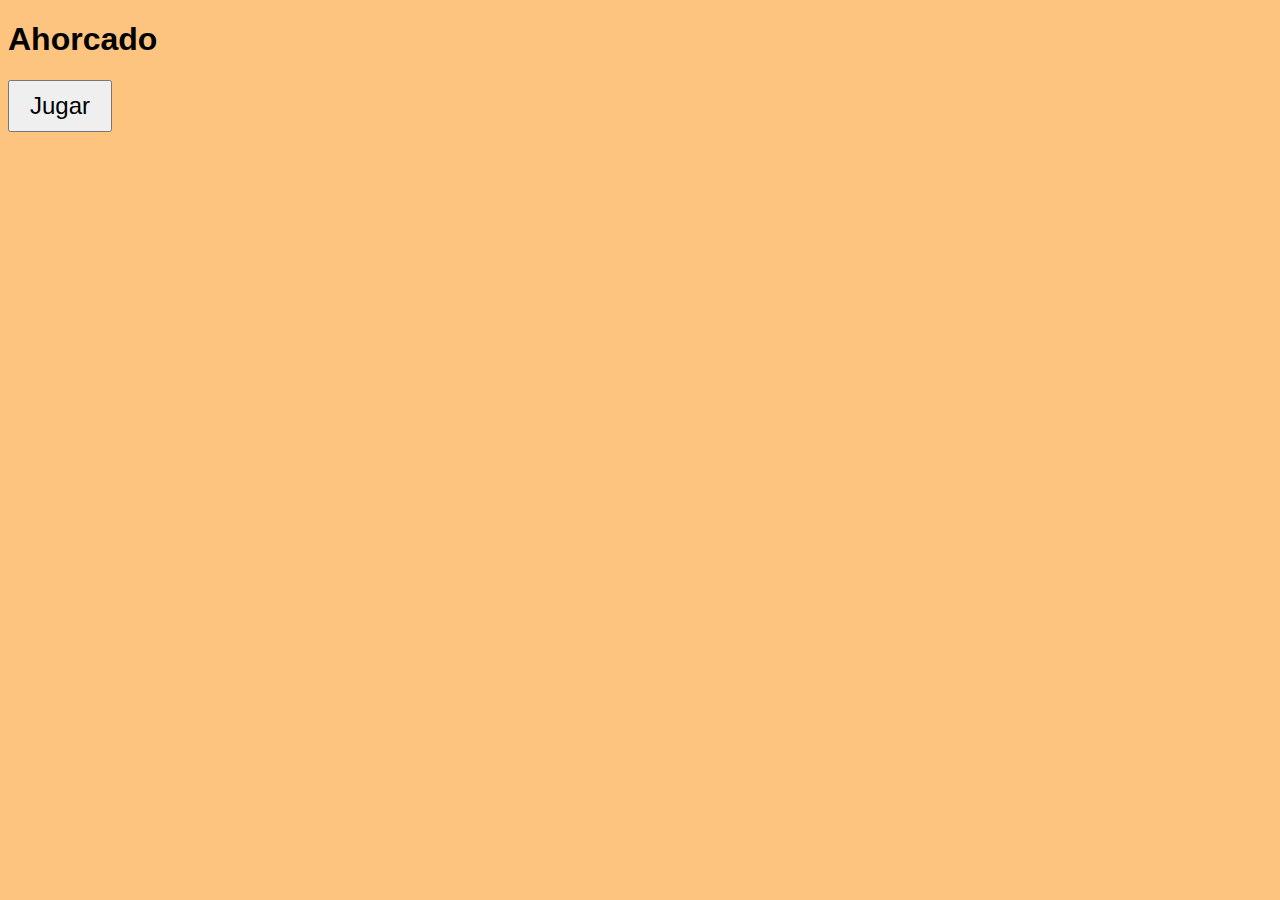
<file: Ahorcado/index.html>
<!DOCTYPE html>
<html lang="en">
  <head>
    <meta charset="utf-8">
    <meta name="viewport" content="width=device-width, initial-scale=1.0" />
    <title>Ejercicio AHORCADO</title>
    <link rel="stylesheet" href="style.css">
    
  </head>
  <body>
    <h1>Ahorcado</h1>
    <button id="boton">Jugar</button>

    <script src="script.js"></script>
  </body>
</html>
</file>
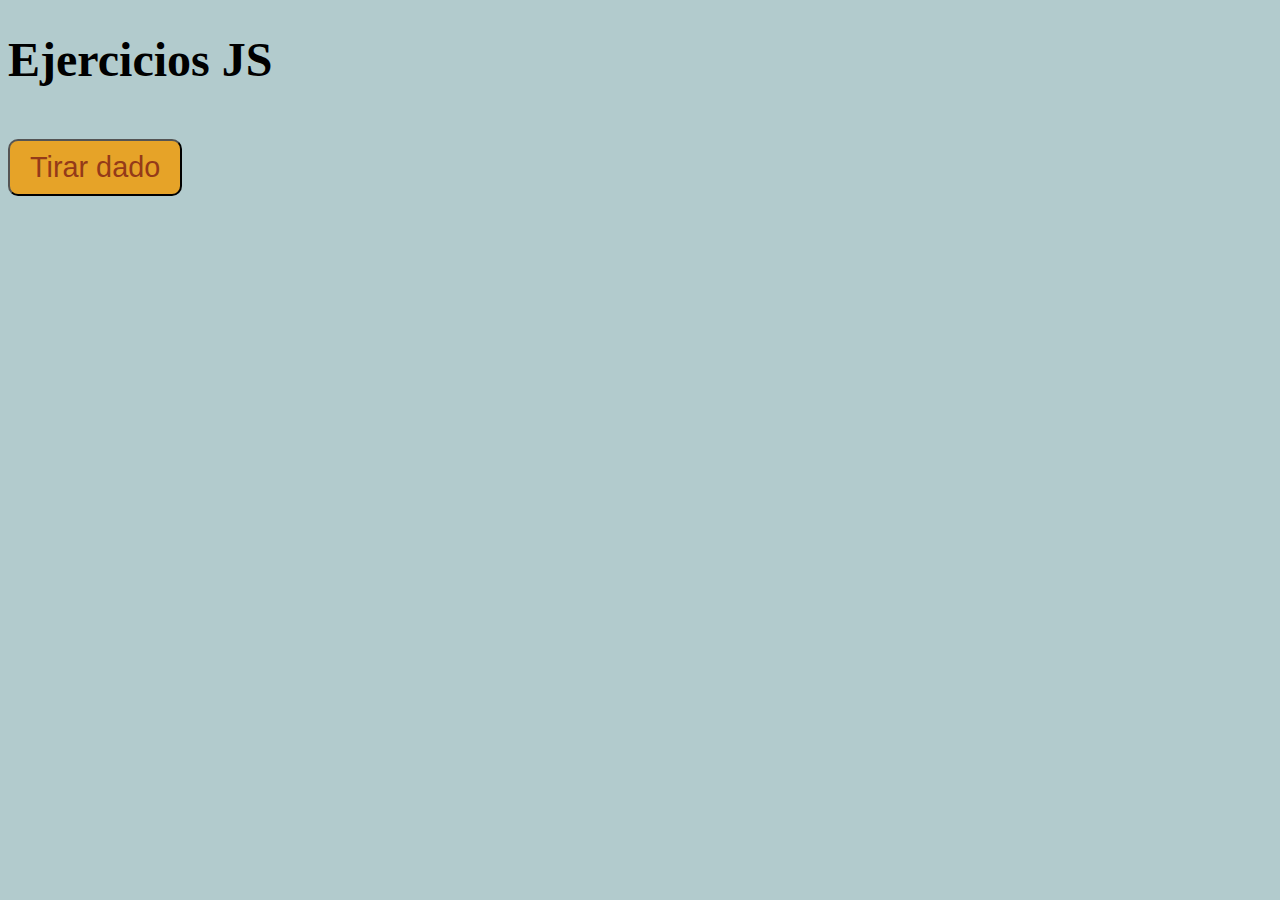
<file: Dado/index.html>
<!DOCTYPE html>
<html lang="en">
  <head>
    <meta charset="utf-8">
    <meta name="viewport" content="width=device-width, initial-scale=1.0" />
    <title>Ejercicio Dado</title>
    <link rel="stylesheet" href="style.css">
  </head>
  <body>
    <h1>Ejercicios JS</h1>
    
    <button id="boton">Tirar dado</button>

    <div id="dado"></div>



    <script src="script.js"></script>
  </body>
</html>
</file>
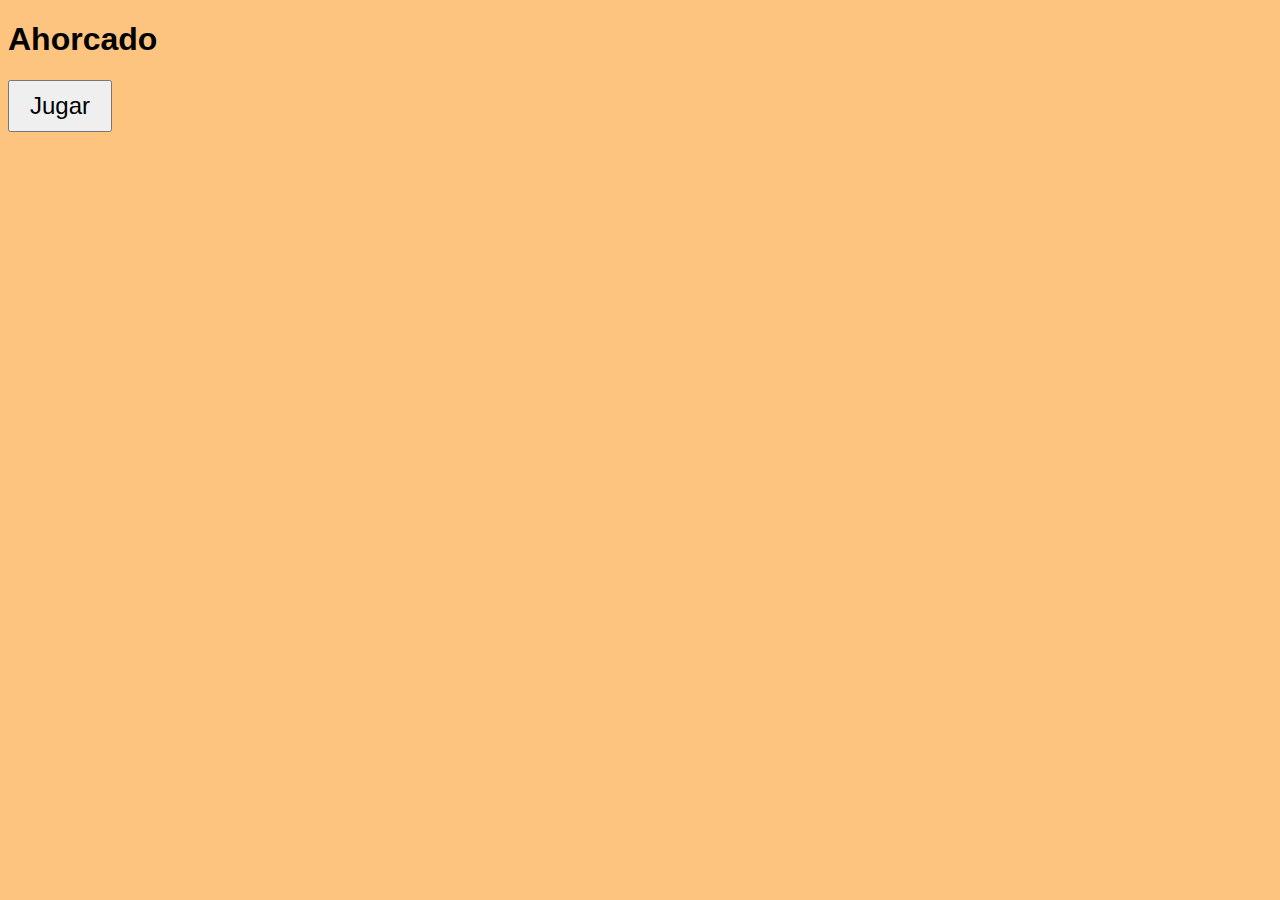
<file: Ahorcado/index2.html>
<!DOCTYPE html>
<html lang="en">
  <head>
    <meta charset="utf-8">
    <meta name="viewport" content="width=device-width, initial-scale=1.0" />
    <title>Ejercicio AHORCADO 2</title>
    <link rel="stylesheet" href="style2.css">
    
  </head>
  <body>
    <h1>Ahorcado</h1>
    <button id="boton">Jugar</button>

    <div id="dibujo"></div>

    <script src="script2.js"></script>
  </body>
</html>
</file>
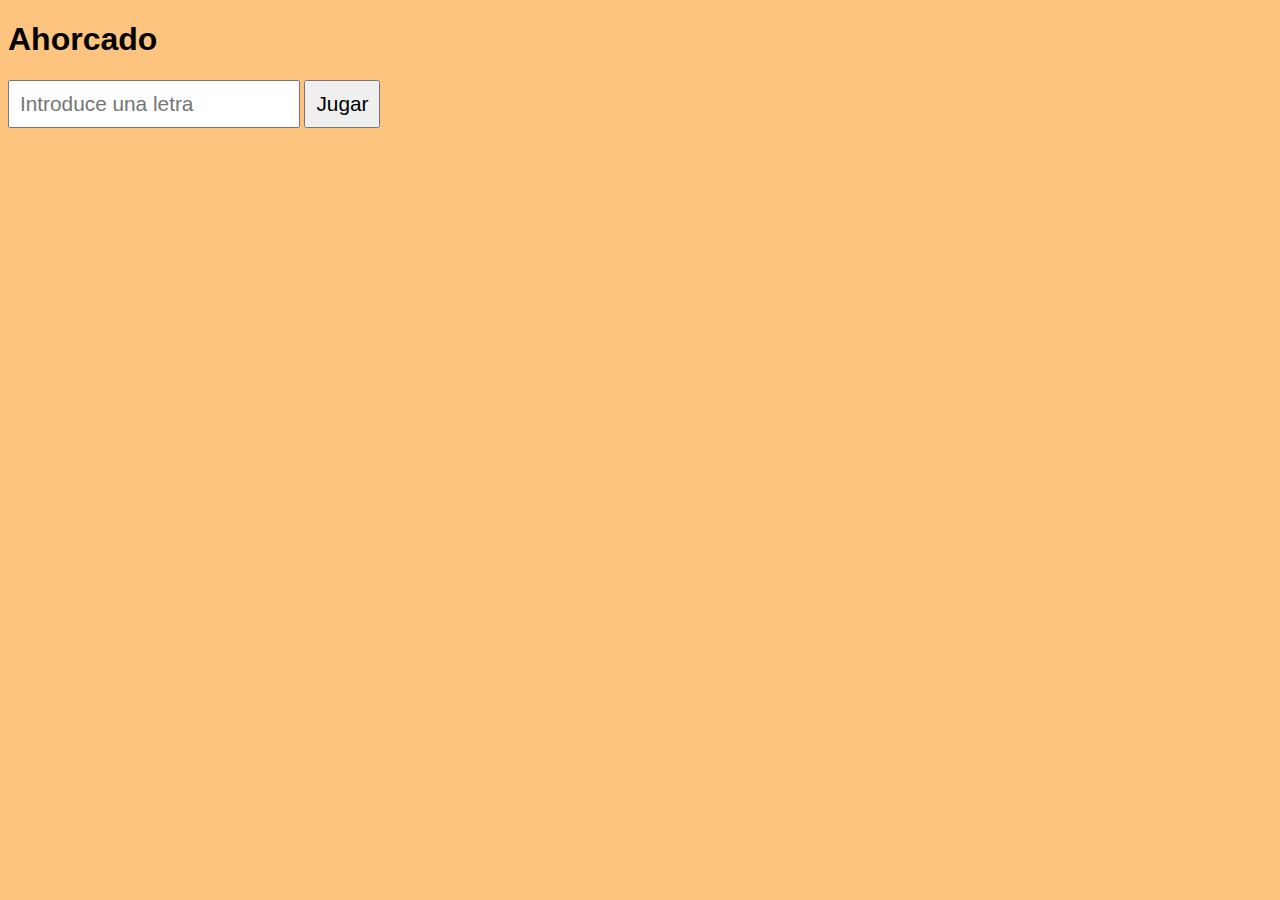
<file: Ahorcado/index3.html>
<!DOCTYPE html>
<html lang="en">
  <head>
    <meta charset="utf-8">
    <meta name="viewport" content="width=device-width, initial-scale=1.0" />
    <title>AHORCADO 3</title>
    <link rel="stylesheet" href="style3.css">
    
  </head>
  <body>
    <h1>Ahorcado</h1>
    <input type="text" id="letra" placeholder="Introduce una letra">
    <button id="boton">Jugar</button>

    <div id="dibujo"></div>

    <!-- <img src="img/ahorcado4.jpg"> -->

    <script src="script3.js"></script>
  </body>
</html>
</file>
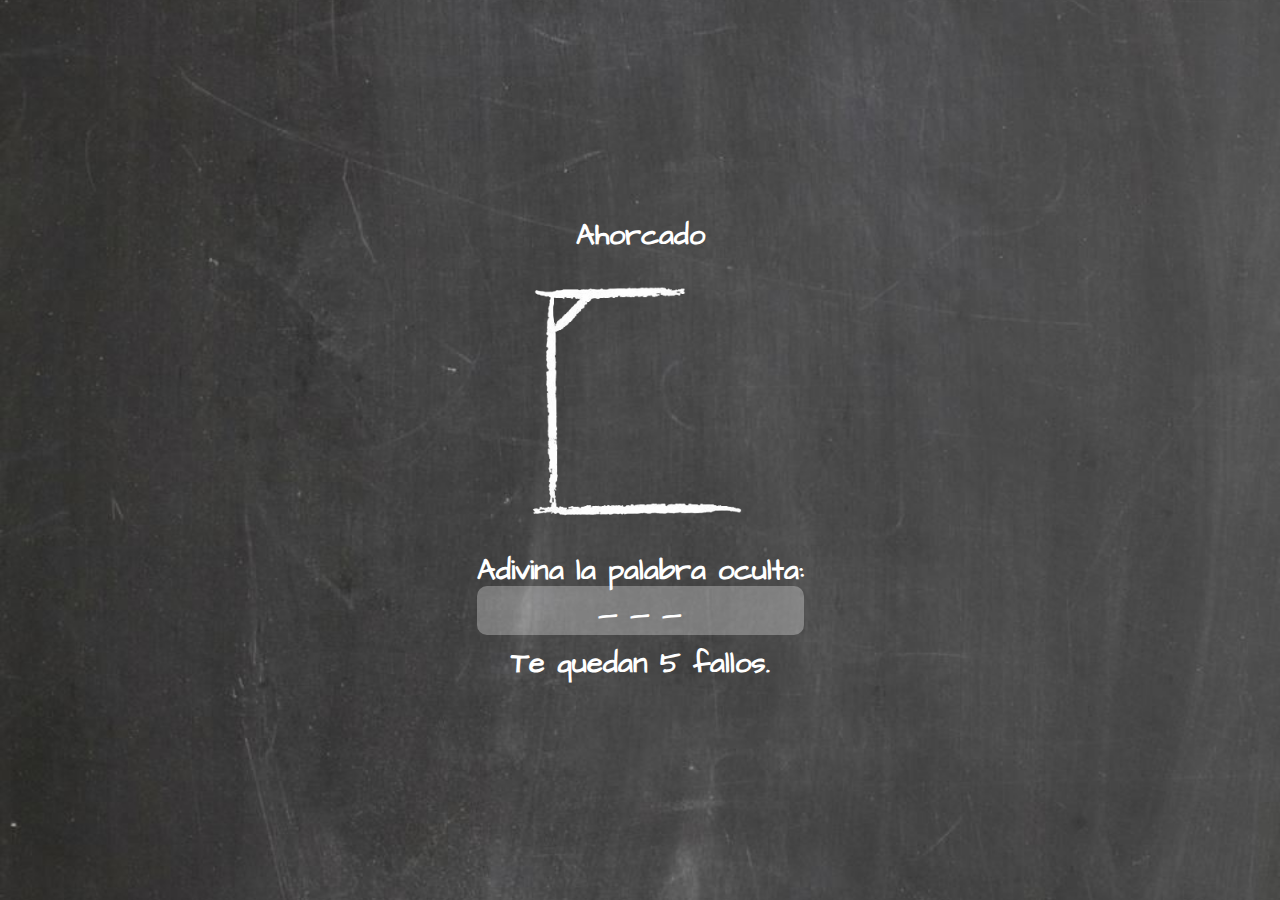
<file: Ahorcado/index4.html>
<!DOCTYPE html>
<html lang="en">
  <head>
    <meta charset="utf-8">
    <meta name="viewport" content="width=device-width, initial-scale=1.0" />
    <title>AHORCADO 4</title>
    <script src="script4.js" defer></script>
    <link rel="stylesheet" href="style4.css">
  </head>
  <body>
    <div id="mainContainer">
      <h1>Ahorcado</h1>
      <div id="areaDibujo"></div>
      <div>
        <p>Adivina la palabra oculta:</p>
        <div id="areaHuecos"></div>
        <div id="areaMensaje"></div>
        <div id="areaFallosRestantes"></div>
      </div>
    </div>    
  </body>
</html>
</file>
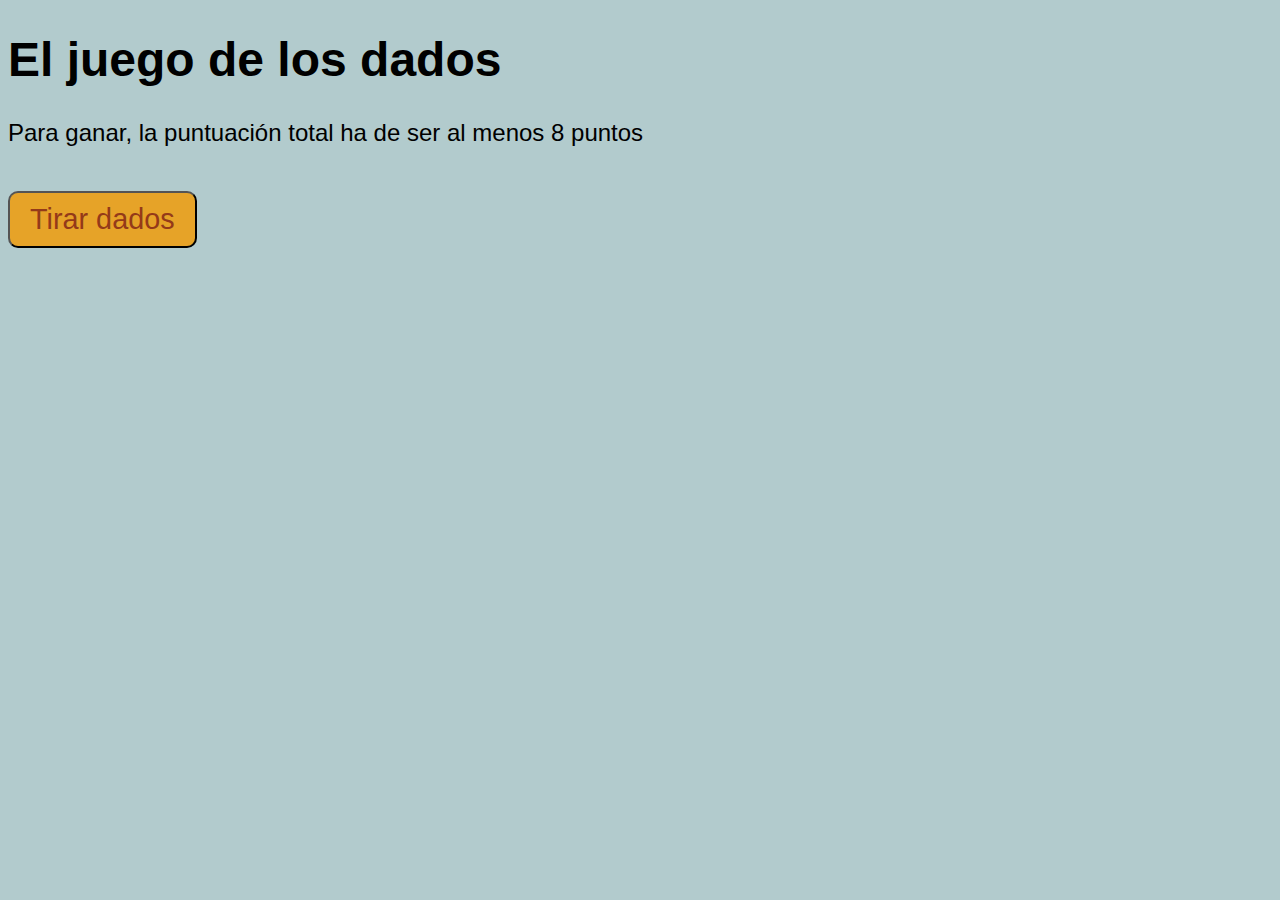
<file: Dado/index2.html>
<!DOCTYPE html>
<html lang="en">
  <head>
    <meta charset="utf-8">
    <meta name="viewport" content="width=device-width, initial-scale=1.0" />
    <title>Ejercicio Dado</title>
    <link rel="stylesheet" href="style2.css">
  </head>
  <body>
    <h1>El juego de los dados</h1>
    <p>Para ganar, la puntuación total ha de ser al menos 8 puntos</p>
    <button id="boton">Tirar dados</button>

    <div id="posicionDado">
      <!-- <div class="dado" id="dado1"></div>
      <div class="dado" id="dado1"></div> -->
    </div>
    
    <script src="script2.js"></script>
  </body>
</html>
</file>
<file: Ahorcado/style.css>
body {
  background-color: rgb(252, 196, 127);
  font-family: sans-serif;
}

#boton {
  font-size: 1.5rem;
  padding: 10px 20px;
}
</file>
<file: Dado/style.css>
body {
  background-color: rgb(178, 203, 205);
  font-size: 1.5rem;
}

button {
  font-size: 1.8rem;
  padding: 10px 20px;
  margin: 20px 0;
  border-radius: 10px;
  background-color: rgb(230, 163, 40);
  color: rgb(148, 58, 25);
  outline: 0;
}

.dado{
  background: url('img/dado.png');
  height: 224px;
  width: 224px;
  border-radius: 20px;
}

#dado1 {
  background-position: 0 0;
}

#dado2 {
  background-position: -216px;
}

#dado3 {
  background-position: -432px;;
}

#dado4 {
  background-position: -648px;
}

#dado5 {
  background-position: -864px;
}

#dado6 {
  background-position: -1080px;
}
</file>
<file: Ahorcado/style2.css>
body {
  background-color: rgb(252, 196, 127);
  font-family: sans-serif;
}

#boton {
  font-size: 1.5rem;
  padding: 10px 20px;
}
</file>
<file: Ahorcado/style3.css>
body {
  background-color: rgb(252, 196, 127);
  font-family: sans-serif;
}

#boton, input {
  font-size: 1.3rem;
  padding: 10px;
}

img {
  width: 300px;
  height: auto;
}
</file>
<file: Dado/style2.css>
body {
  background-color: rgb(178, 203, 205);
  font-size: 1.5rem;
  font-family: sans-serif;
}

.ganar{ color: green; }
.perder { color: red; }

#boton {
  font-size: 1.8rem;
  padding: 10px 20px;
  margin: 20px 0;
  border-radius: 10px;
  background-color: rgb(230, 163, 40);
  color: rgb(148, 58, 25);
  outline: 0;
  transition: color .3s, background .3s;
}
#boton:hover {
  color: rgb(0, 0, 0);
  background-color: rgb(238, 186, 89);
}

.dado{
  background: url('img/dado.png');
  height: 216px;
  width: 216px;
  border-radius: 20px;
  margin-right: 20px;
  float: left;
  clear: right;
}

#dado1 { background-position: 0; }
#dado2 { background-position: -216px; }
#dado3 { background-position: -432px; }
#dado4 { background-position: -648px; }
#dado5 { background-position: -864px; }
#dado6 { background-position: -1080px; }
</file>
<file: Ahorcado/style4.css>
@import url('https://fonts.googleapis.com/css2?family=Architects+Daughter&display=swap');


/* http://meyerweb.com/eric/tools/css/reset/ 
   v2.0 | 20110126
   License: none (public domain)
*/

html, body, div, span, applet, object, iframe,
h1, h2, h3, h4, h5, h6, p, blockquote, pre,
a, abbr, acronym, address, big, cite, code,
del, dfn, em, img, ins, kbd, q, s, samp,
small, strike, strong, sub, sup, tt, var,
b, u, i, center,
dl, dt, dd, ol, ul, li,
fieldset, form, label, legend,
table, caption, tbody, tfoot, thead, tr, th, td,
article, aside, canvas, details, embed, 
figure, figcaption, footer, header, hgroup, 
menu, nav, output, ruby, section, summary,
time, mark, audio, video {
	margin: 0;
	padding: 0;
	border: 0;
	font-size: 100%;
	font: inherit;
	vertical-align: baseline;
}
/* HTML5 display-role reset for older browsers */
article, aside, details, figcaption, figure, 
footer, header, hgroup, menu, nav, section {
	display: block;
}
body {
	line-height: 1;
}
ol, ul {
	list-style: none;
}
blockquote, q {
	quotes: none;
}
blockquote:before, blockquote:after,
q:before, q:after {
	content: '';
	content: none;
}
table {
	border-collapse: collapse;
	border-spacing: 0;
}

/* FIN DE RESET */



a {
  color: inherit;
  text-decoration: none;
}
body {
  background-color: rgb(252, 196, 127);
  background: url('img/ahorcadoBG.jpg');
  background-size: cover ;
  background-position: center center;
  background-repeat: no-repeat;
  color: white;
  font-family: 'Architects Daughter', cursive;
  font-weight: bolder;
  font-size: 1.8rem;
  text-align: center;
}

#mainContainer {
  display: flex;
  flex-direction: column;
  height: 100vh;
  justify-content: center;
  align-items: center;
}

button, input {
  font-size: 1.2rem;
  padding: 10px;
  margin-top: 20px;
  font-family: 'Architects Daughter', cursive;
}

span {
  background-color: rgba(0, 0, 0, 0.466);
  padding: 5px;
  border-radius: 10px;
}

img {
  width: 300px;
  height: auto;
}

#areaFallosRestantes {
  margin-top: 15px;
}

#areaHuecos {
  background-color: rgba(255, 255, 255, .3);
  border-radius: 10px ;
  padding: 10px 0;
}
</file>
